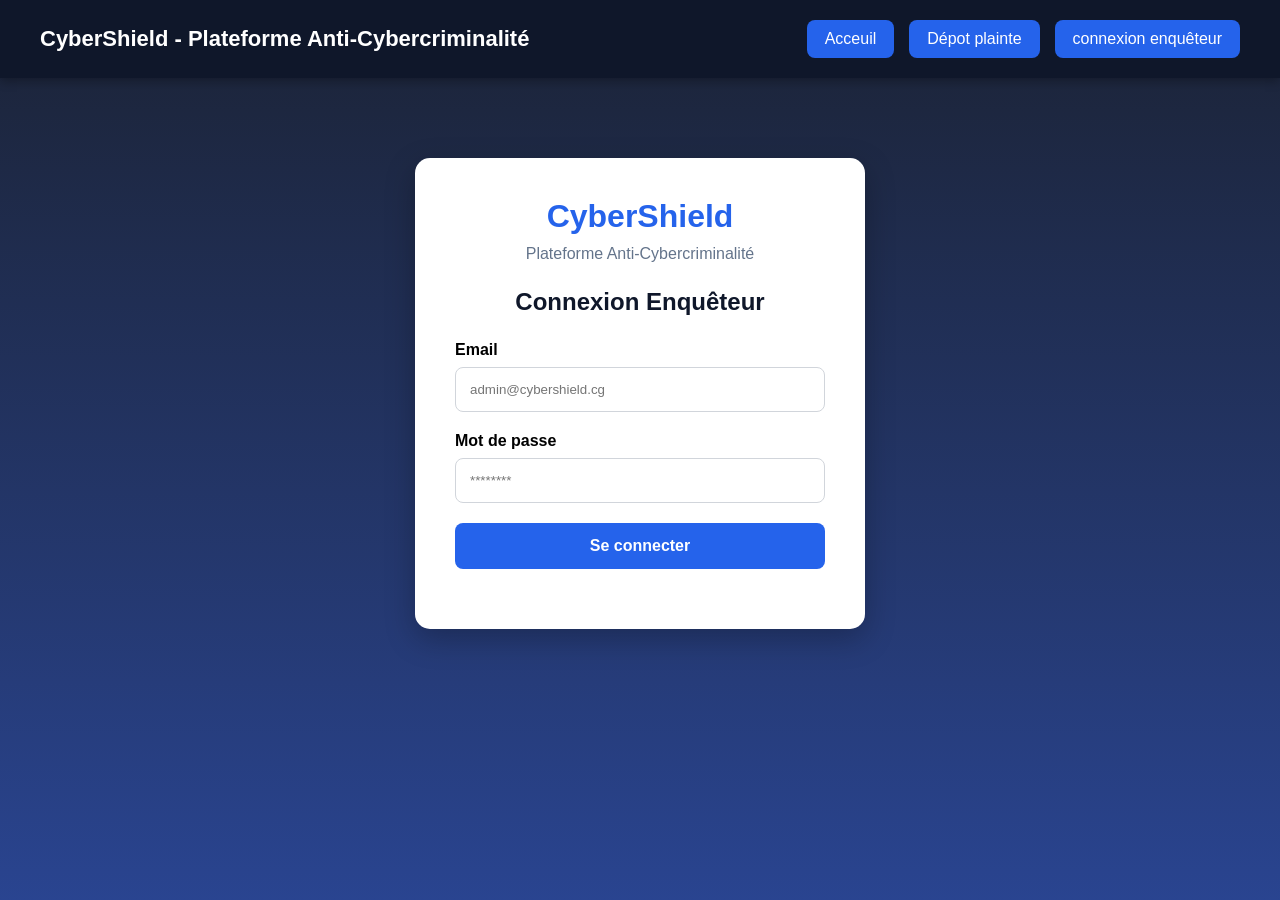
<file: authentigication.html>
<!DOCTYPE html>
<html lang="fr">

<head>

<meta charset="UTF-8">

<title>
Vérification
</title>

<link rel="stylesheet"
href="authentification.css">

</head>
<header>
    <div class="container-header">
        <h1>CyberShield - Plateforme Anti-Cybercriminalité </h1>
         <nav>
            <a href="Acceuil.html"><i class="fas fa-paint-brush"></i>Acceuil</a>
            <a href="dépot.html"><i class="fas fa-paint-brush"></i>Dépot plainte</a>
            <a href="login.html"><i class="fas fa-paint-brush"></i>connexion enquêteur</a>
         </nav>

    </div>
</header>

<body>

<div class="loader-container">

    <div class="loader"></div>

    <h2>
        Vérification...
    </h2>

</div>

<script src="authentification.js"></script>

</body>

</html>
</file>
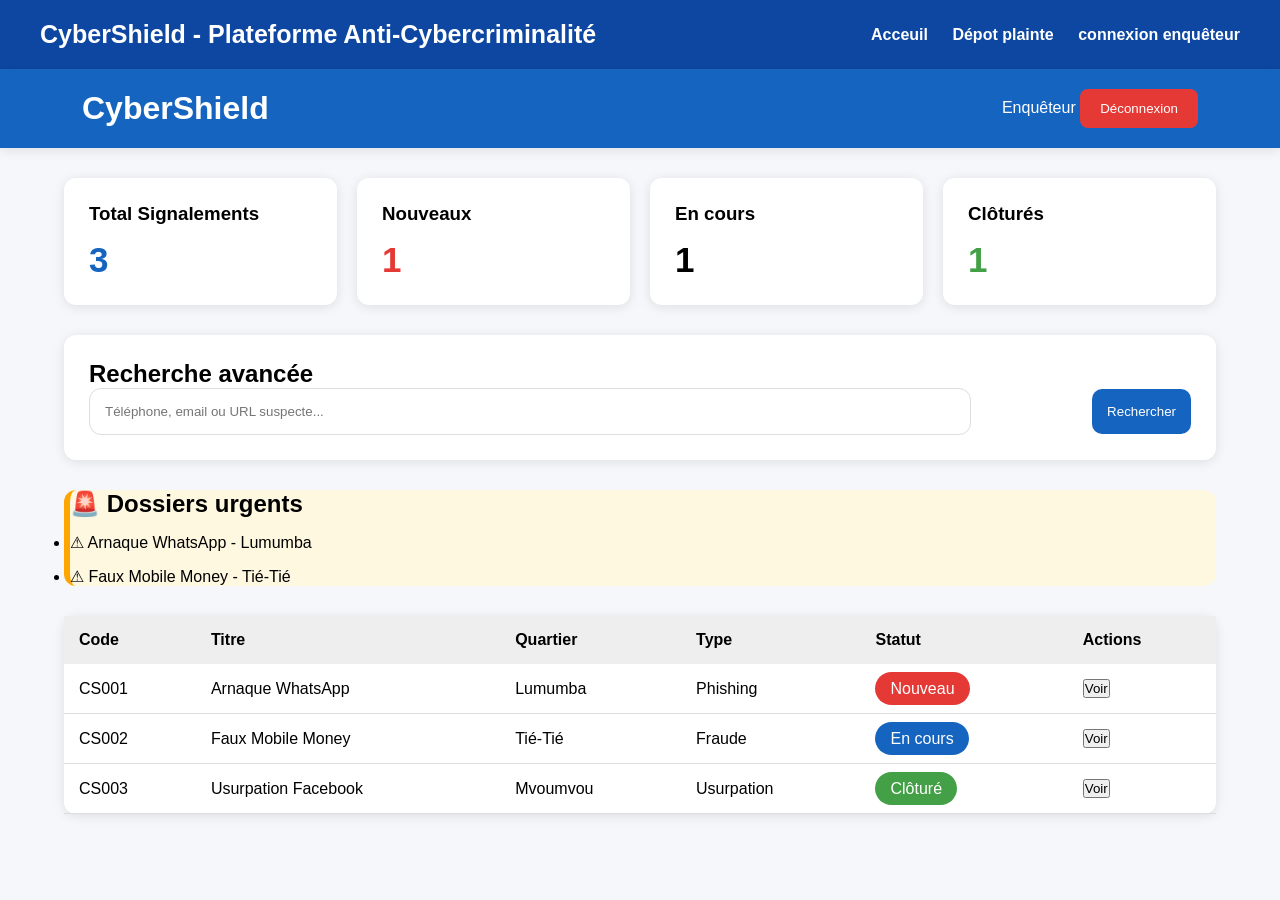
<file: dashbord.html>
<!DOCTYPE html>
<html lang="fr">

<head>
    <meta charset="UTF-8">
    <meta name="viewport" content="width=device-width, initial-scale=1.0">
    <title>CyberShield - Dashboard</title>
   
    <link rel="stylesheet" href="cyber.css">

</head>
<header>
    <div class="container-header">
        <h1>CyberShield - Plateforme Anti-Cybercriminalité </h1>
         <nav>
            <a href="Acceuil.html"><i class="fas fa-paint-brush"></i>Acceuil</a>
            <a href="dépot.html"><i class="fas fa-paint-brush"></i>Dépot plainte</a>
            <a href="login.html"><i class="fas fa-paint-brush"></i>connexion enquêteur</a>
         </nav>

    </div>
</header>

<body class="bg-gray-100">

    <!-- HEADER -->

    <header class="bg-blue-900 text-white p-4 shadow">

        <div class="container mx-auto flex justify-between items-center">

            <h1 class="text-2xl font-bold">
                CyberShield
            </h1>

            <div>
                <span class="mr-5">
                    Enquêteur
                </span>

                <button id="logoutBtn"
                    class="bg-red-500 hover:bg-red-600 px-4 py-2 rounded">
                    Déconnexion
                </button>
            </div>

        </div>

    </header>

    <!-- CONTENU -->

    <div class="container mx-auto mt-8 px-4">

        <!-- STATISTIQUES -->

        <div class="grid md:grid-cols-4 gap-4">

            <div class="bg-white p-6 rounded shadow">
                <h3 class="text-gray-500">
                    Total Signalements
                </h3>

                <p id="totalSignalements"
                    class="text-3xl font-bold text-blue-700">
                    0
                </p>
            </div>

            <div class="bg-white p-6 rounded shadow">
                <h3 class="text-gray-500">
                    Nouveaux
                </h3>

                <p id="nouveauxSignalements"
                    class="text-3xl font-bold text-red-600">
                    0
                </p>
            </div>

            <div class="bg-white p-6 rounded shadow">
                <h3 class="text-gray-500">
                    En cours
                </h3>

                <p id="encoursSignalements"
                    class="text-3xl font-bold text-blue-600">
                    0
                </p>
            </div>

            <div class="bg-white p-6 rounded shadow">
                <h3 class="text-gray-500">
                    Clôturés
                </h3>

                <p id="cloturesSignalements"
                    class="text-3xl font-bold text-green-600">
                    0
                </p>
            </div>

        </div>

        <!-- RECHERCHE -->

        <div class="bg-white rounded shadow p-6 mt-8">

            <h2 class="text-xl font-bold mb-4">
                Recherche avancée
            </h2>

            <div class="flex gap-3">

                <input
                    type="text"
                    id="searchInput"
                    placeholder="Téléphone, email ou URL suspecte..."
                    class="border p-3 rounded w-full">

                <button
                    id="searchBtn"
                    class="bg-blue-700 text-white px-6 rounded">

                    Rechercher

                </button>

            </div>

        </div>

        <!-- DOSSIERS URGENTS -->

        <div class="bg-yellow-100 border-l-4 border-yellow-500 p-5 mt-8 rounded">

            <h2 class="font-bold text-lg">
                🚨 Dossiers urgents
            </h2>

            <ul id="urgentList"
                class="mt-3">
            </ul>

        </div>

        <!-- TABLEAU DES SIGNALEMENTS -->

        <div class="bg-white mt-8 rounded shadow overflow-auto">

            <table class="w-full">

                <thead class="bg-gray-200">

                    <tr>

                        <th class="p-3 text-left">
                            Code
                        </th>

                        <th class="p-3 text-left">
                            Titre
                        </th>

                        <th class="p-3 text-left">
                            Quartier
                        </th>

                        <th class="p-3 text-left">
                            Type
                        </th>

                        <th class="p-3 text-left">
                            Statut
                        </th>

                        <th class="p-3 text-left">
                            Actions
                        </th>

                    </tr>

                </thead>

                <tbody id="signalementsTable">

                </tbody>

            </table>

        </div>

    </div>

    <script src="dashbord.js"></script>

</body>

</html>
</file>
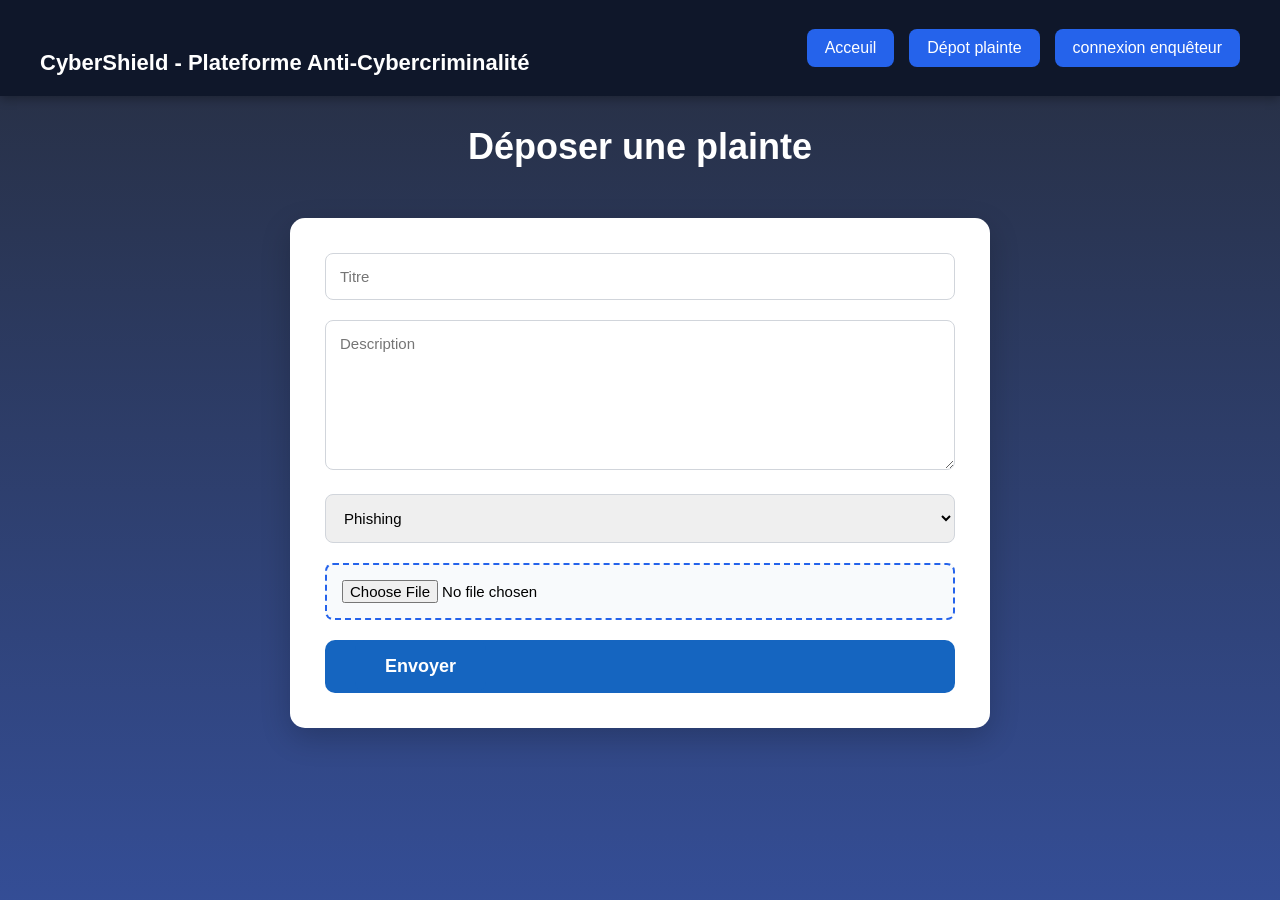
<file: dépot.html>
<!DOCTYPE html>
<html lang="fr">
<head>
<meta charset="UTF-8">
<title>Dépôt de plainte</title>
</head>
<link rel="stylesheet" href="dépot.css">
<header>
    <div class="container-header">
        <h1>CyberShield - Plateforme Anti-Cybercriminalité </h1>
         <nav>
           <a href="Acceuil.html"><i class="fas fa-paint-brush"></i>Acceuil</a>
            <a href="dépot.html"><i class="fas fa-paint-brush"></i>Dépot plainte</a>
            <a href="login.html"><i class="fas fa-paint-brush"></i>connexion enquêteur</a>
         </nav>

    </div>
</header>

<body>

<h1>Déposer une plainte</h1>

<form id="depotForm">

<input
type="text"
placeholder="Titre"
required
/>

<textarea
placeholder="Description"
required>
</textarea>

<select>

<option>Phishing</option>

<option>Fraude Financière</option>

<option>Usurpation d'identité</option>

</select>

<input
type="file"
accept="image/png,image/jpeg"
/>

  <div class="cta-button">
                <a href="suivi.html" class="cta-button">Envoyer </a>
            </div>

</form>

</body>
</html>
</file>
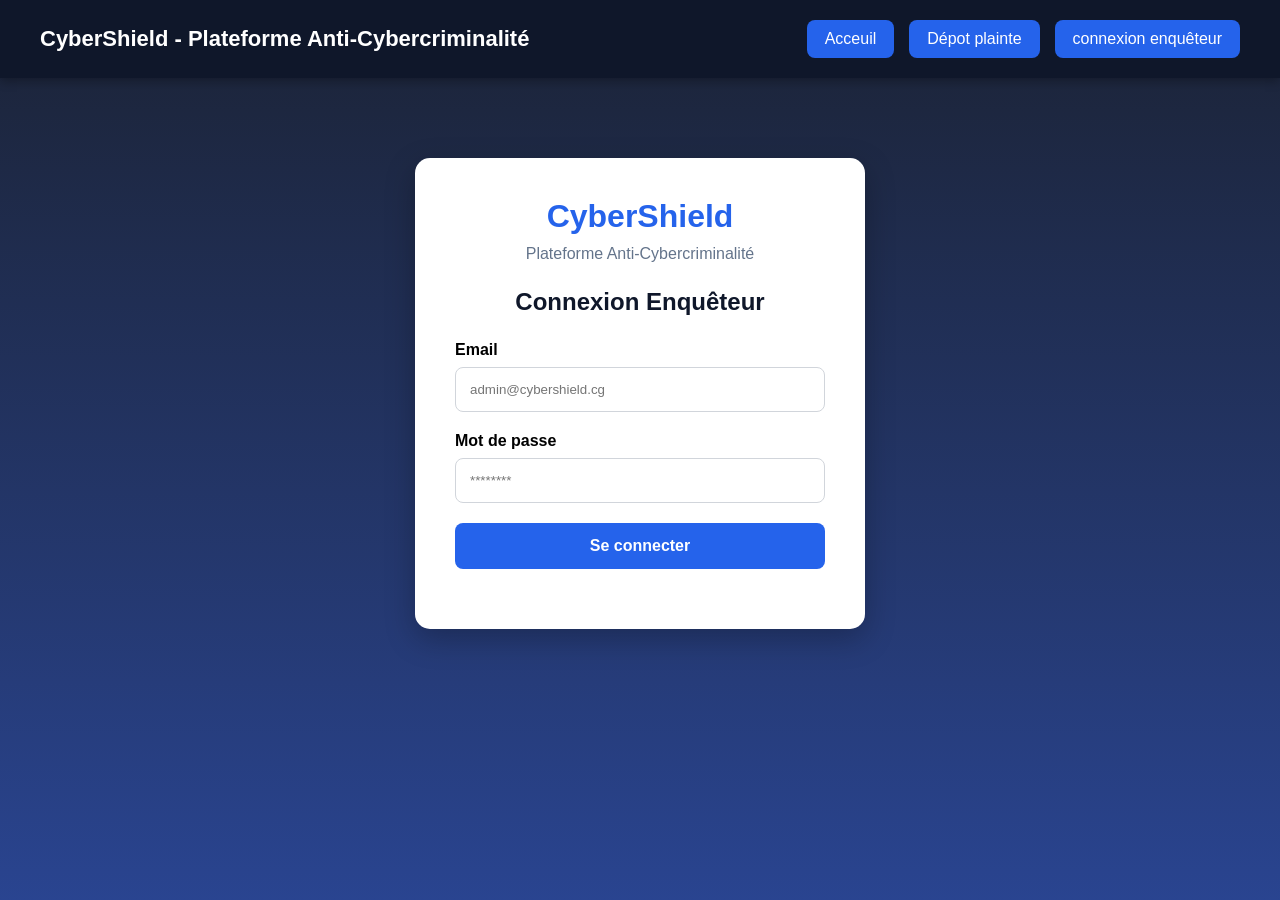
<file: login.html>
<!DOCTYPE html>
<html lang="fr">

<head>

    <meta charset="UTF-8">
    <meta name="viewport" content="width=device-width, initial-scale=1.0">

    <title>CyberShield - Connexion</title>

    <link rel="stylesheet" href="login.css">

</head>
<header>
    <div class="container-header">
        <h1>CyberShield - Plateforme Anti-Cybercriminalité </h1>
         <nav>
            <a href="Acceuil.html"><i class="fas fa-paint-brush"></i>Acceuil</a>
            <a href="dépot.html"><i class="fas fa-paint-brush"></i>Dépot plainte</a>
            <a href="login.html"><i class="fas fa-paint-brush"></i>connexion enquêteur</a>
         </nav>

    </div>
</header>

<body>

    <div class="login-container">

        <div class="logo">

            <h1>CyberShield</h1>

            <p>
                Plateforme Anti-Cybercriminalité
            </p>

        </div>

        <form id="loginForm">

            <h2>
                Connexion Enquêteur
            </h2>

            <div class="input-group">

                <label>Email</label>

                <input
                    type="email"
                    id="email"
                    placeholder="admin@cybershield.cg"
                    required>

            </div>

            <div class="input-group">

                <label>Mot de passe</label>

                <input
                    type="password"
                    id="password"
                    placeholder="********"
                    required>

            </div>
            <div class="cta-button">
                <a href="dashbord.html" class="cta-button">Se connecter </a>
            </div>
            <div id="message"></div>

        </form>

    </div>

    <script src="login.js"></script>

</body>

</html>
</file>
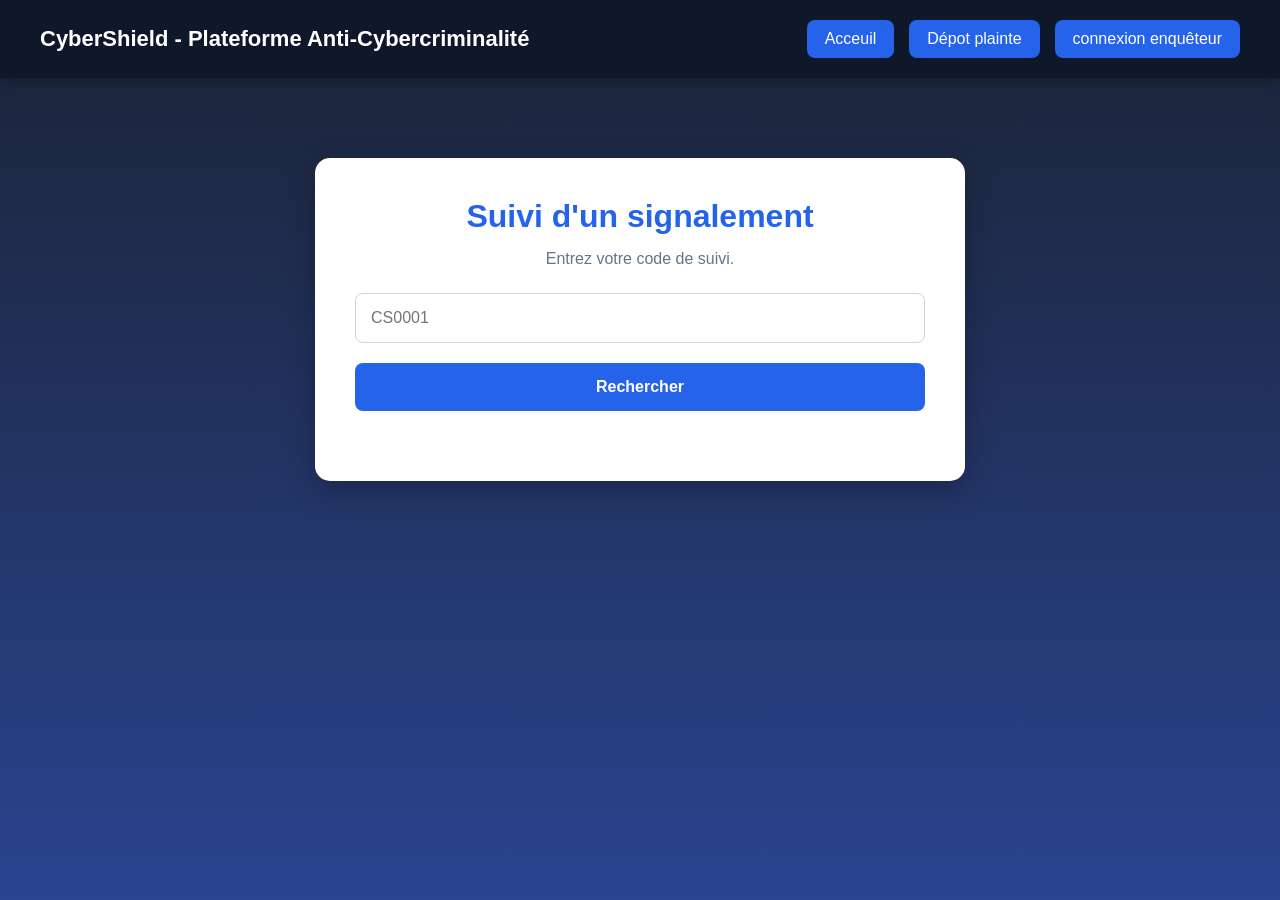
<file: suivi.html>
<!DOCTYPE html>
<html lang="fr">

<head>
    <header>
    <div class="container-header">
        <h1>CyberShield - Plateforme Anti-Cybercriminalité </h1>
         <nav>
            <a href="Acceuil.html"><i class="fas fa-paint-brush"></i>Acceuil</a>
            <a href="dépot.html"><i class="fas fa-paint-brush"></i>Dépot plainte</a>
            <a href="login.html"><i class="fas fa-paint-brush"></i>connexion enquêteur</a>
         </nav>

    </div>
</header>

<meta charset="UTF-8">

<meta name="viewport"
content="width=device-width, initial-scale=1.0">

<title>
Suivi de plainte
</title>

<link rel="stylesheet"
href="suivi.css">

</head>

<body>

<div class="container">

    <h1>
        Suivi d'un signalement
    </h1>

    <p>

        Entrez votre code de suivi.

    </p>

    <input
        type="text"
        id="codeSuivi"
        placeholder="CS0001">

    <button
        id="btnRecherche">

        Rechercher

    </button>

    <div id="resultat">

    </div>

</div>

<script src="suivi.js"></script>

</body>

</html>
</file>
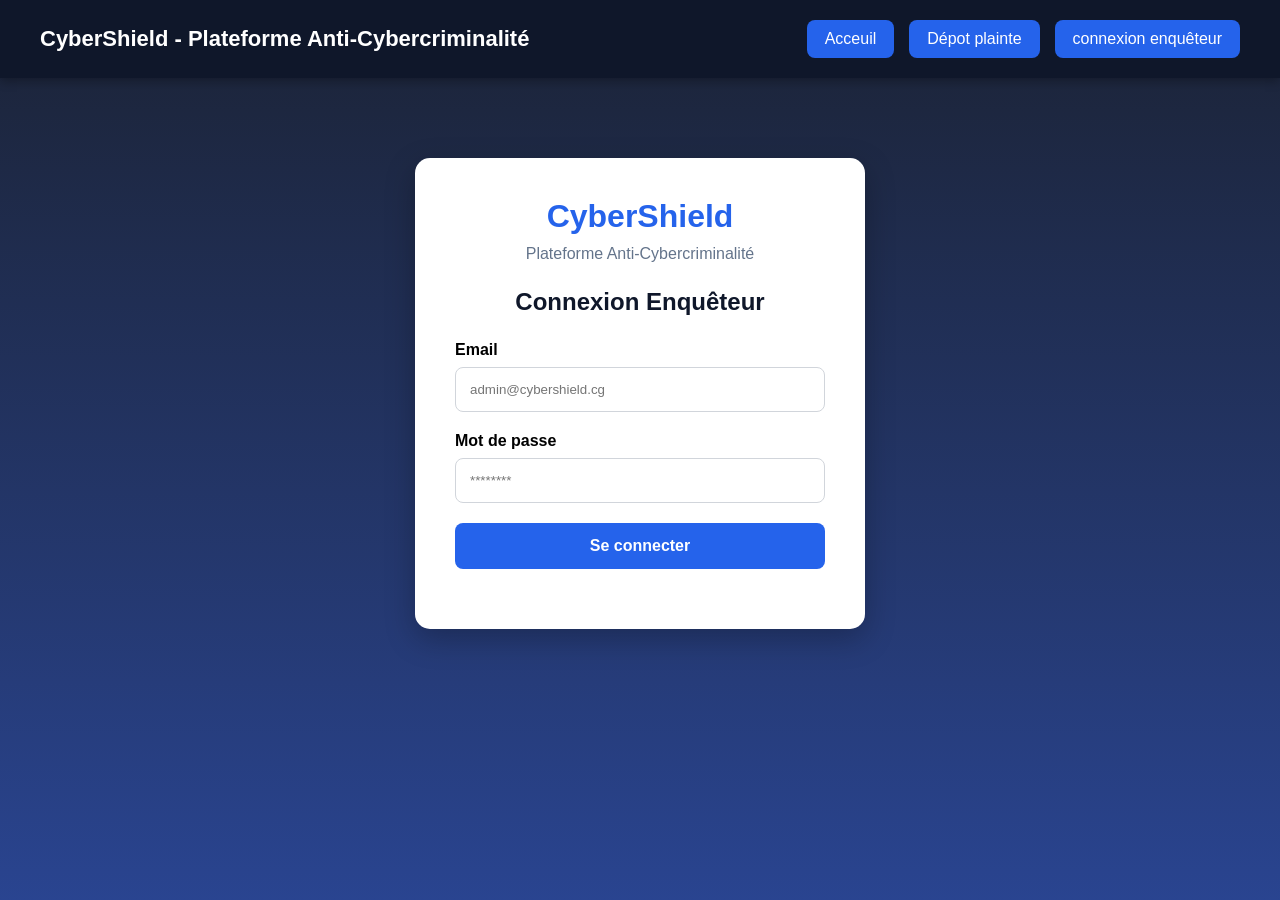
<file: Frontend/authentigication.html>
<!DOCTYPE html>
<html lang="fr">

<head>

<meta charset="UTF-8">

<title>
Vérification
</title>

<link rel="stylesheet"
href="authentification.css">

</head>
<header>
    <div class="container-header">
        <h1>CyberShield - Plateforme Anti-Cybercriminalité </h1>
         <nav>
            <a href="Acceuil.html"><i class="fas fa-paint-brush"></i>Acceuil</a>
            <a href="dépot.html"><i class="fas fa-paint-brush"></i>Dépot plainte</a>
            <a href="login.html"><i class="fas fa-paint-brush"></i>connexion enquêteur</a>
         </nav>

    </div>
</header>

<body>

<div class="loader-container">

    <div class="loader"></div>

    <h2>
        Vérification...
    </h2>

</div>

<script src="authentification.js"></script>

</body>

</html>
</file>
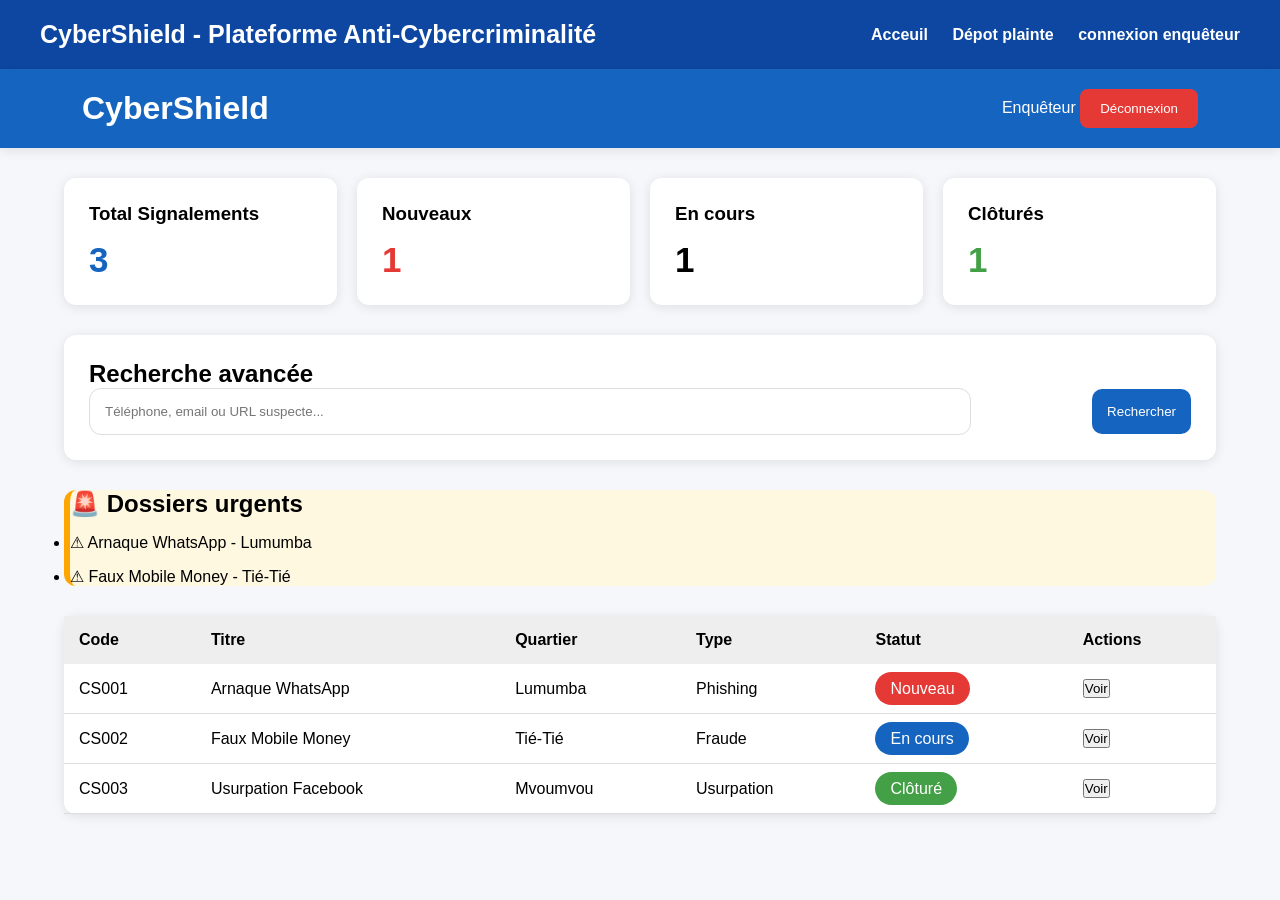
<file: Frontend/dashbord.html>
<!DOCTYPE html>
<html lang="fr">

<head>
    <meta charset="UTF-8">
    <meta name="viewport" content="width=device-width, initial-scale=1.0">
    <title>CyberShield - Dashboard</title>
   
    <link rel="stylesheet" href="cyber.css">

</head>
<header>
    <div class="container-header">
        <h1>CyberShield - Plateforme Anti-Cybercriminalité </h1>
         <nav>
            <a href="Acceuil.html"><i class="fas fa-paint-brush"></i>Acceuil</a>
            <a href="dépot.html"><i class="fas fa-paint-brush"></i>Dépot plainte</a>
            <a href="login.html"><i class="fas fa-paint-brush"></i>connexion enquêteur</a>
         </nav>

    </div>
</header>

<body class="bg-gray-100">

    <!-- HEADER -->

    <header class="bg-blue-900 text-white p-4 shadow">

        <div class="container mx-auto flex justify-between items-center">

            <h1 class="text-2xl font-bold">
                CyberShield
            </h1>

            <div>
                <span class="mr-5">
                    Enquêteur
                </span>

                <button id="logoutBtn"
                    class="bg-red-500 hover:bg-red-600 px-4 py-2 rounded">
                    Déconnexion
                </button>
            </div>

        </div>

    </header>

    <!-- CONTENU -->

    <div class="container mx-auto mt-8 px-4">

        <!-- STATISTIQUES -->

        <div class="grid md:grid-cols-4 gap-4">

            <div class="bg-white p-6 rounded shadow">
                <h3 class="text-gray-500">
                    Total Signalements
                </h3>

                <p id="totalSignalements"
                    class="text-3xl font-bold text-blue-700">
                    0
                </p>
            </div>

            <div class="bg-white p-6 rounded shadow">
                <h3 class="text-gray-500">
                    Nouveaux
                </h3>

                <p id="nouveauxSignalements"
                    class="text-3xl font-bold text-red-600">
                    0
                </p>
            </div>

            <div class="bg-white p-6 rounded shadow">
                <h3 class="text-gray-500">
                    En cours
                </h3>

                <p id="encoursSignalements"
                    class="text-3xl font-bold text-blue-600">
                    0
                </p>
            </div>

            <div class="bg-white p-6 rounded shadow">
                <h3 class="text-gray-500">
                    Clôturés
                </h3>

                <p id="cloturesSignalements"
                    class="text-3xl font-bold text-green-600">
                    0
                </p>
            </div>

        </div>

        <!-- RECHERCHE -->

        <div class="bg-white rounded shadow p-6 mt-8">

            <h2 class="text-xl font-bold mb-4">
                Recherche avancée
            </h2>

            <div class="flex gap-3">

                <input
                    type="text"
                    id="searchInput"
                    placeholder="Téléphone, email ou URL suspecte..."
                    class="border p-3 rounded w-full">

                <button
                    id="searchBtn"
                    class="bg-blue-700 text-white px-6 rounded">

                    Rechercher

                </button>

            </div>

        </div>

        <!-- DOSSIERS URGENTS -->

        <div class="bg-yellow-100 border-l-4 border-yellow-500 p-5 mt-8 rounded">

            <h2 class="font-bold text-lg">
                🚨 Dossiers urgents
            </h2>

            <ul id="urgentList"
                class="mt-3">
            </ul>

        </div>

        <!-- TABLEAU DES SIGNALEMENTS -->

        <div class="bg-white mt-8 rounded shadow overflow-auto">

            <table class="w-full">

                <thead class="bg-gray-200">

                    <tr>

                        <th class="p-3 text-left">
                            Code
                        </th>

                        <th class="p-3 text-left">
                            Titre
                        </th>

                        <th class="p-3 text-left">
                            Quartier
                        </th>

                        <th class="p-3 text-left">
                            Type
                        </th>

                        <th class="p-3 text-left">
                            Statut
                        </th>

                        <th class="p-3 text-left">
                            Actions
                        </th>

                    </tr>

                </thead>

                <tbody id="signalementsTable">

                </tbody>

            </table>

        </div>

    </div>

    <script src="dashbord.js"></script>

</body>

</html>
</file>
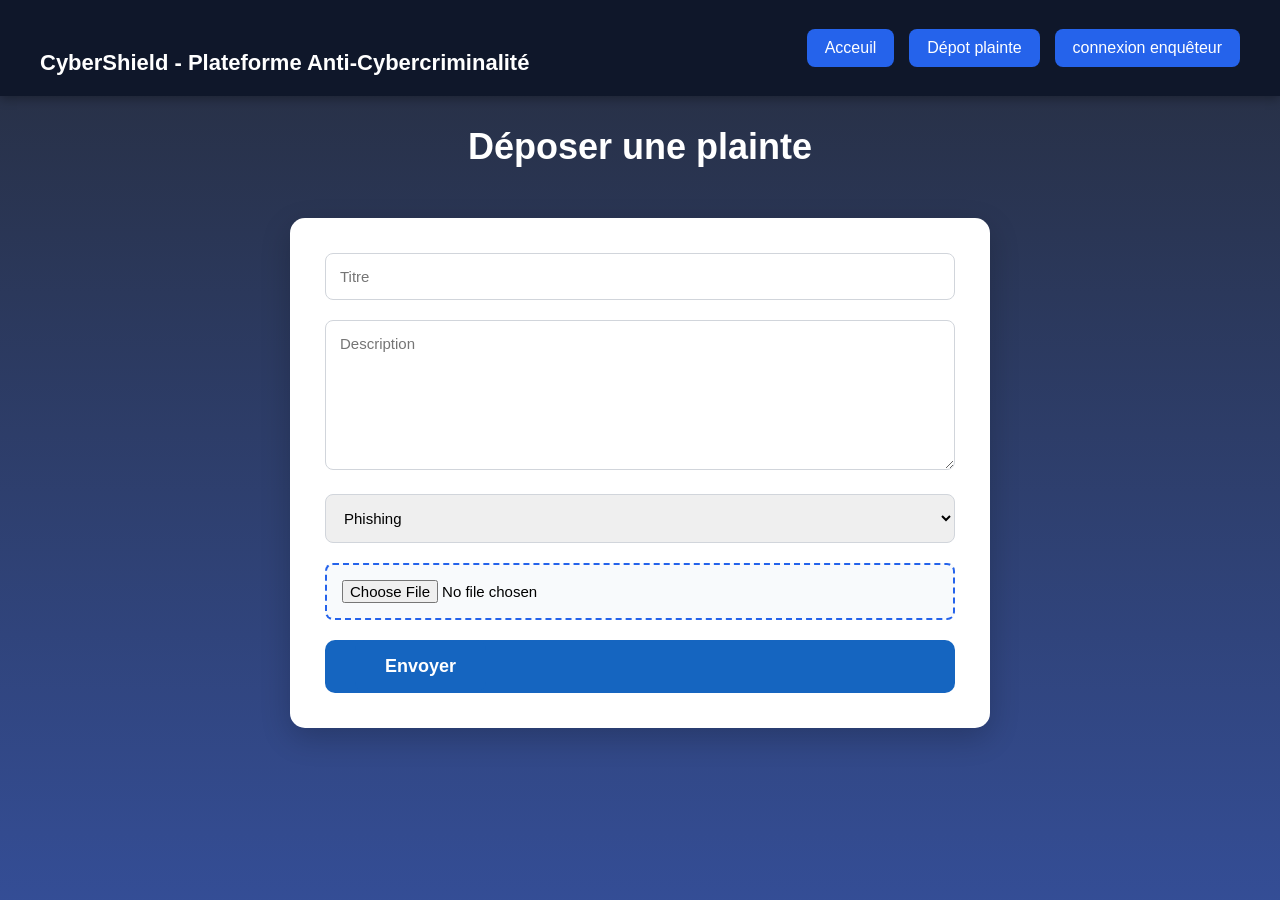
<file: Frontend/dépot.html>
<!DOCTYPE html>
<html lang="fr">
<head>
<meta charset="UTF-8">
<title>Dépôt de plainte</title>
</head>
<link rel="stylesheet" href="dépot.css">
<header>
    <div class="container-header">
        <h1>CyberShield - Plateforme Anti-Cybercriminalité </h1>
         <nav>
           <a href="Acceuil.html"><i class="fas fa-paint-brush"></i>Acceuil</a>
            <a href="dépot.html"><i class="fas fa-paint-brush"></i>Dépot plainte</a>
            <a href="login.html"><i class="fas fa-paint-brush"></i>connexion enquêteur</a>
         </nav>

    </div>
</header>

<body>

<h1>Déposer une plainte</h1>

<form id="depotForm">

<input
type="text"
placeholder="Titre"
required
/>

<textarea
placeholder="Description"
required>
</textarea>

<select>

<option>Phishing</option>

<option>Fraude Financière</option>

<option>Usurpation d'identité</option>

</select>

<input
type="file"
accept="image/png,image/jpeg"
/>

  <div class="cta-button">
                <a href="suivi.html" class="cta-button">Envoyer </a>
            </div>

</form>

</body>
</html>
</file>
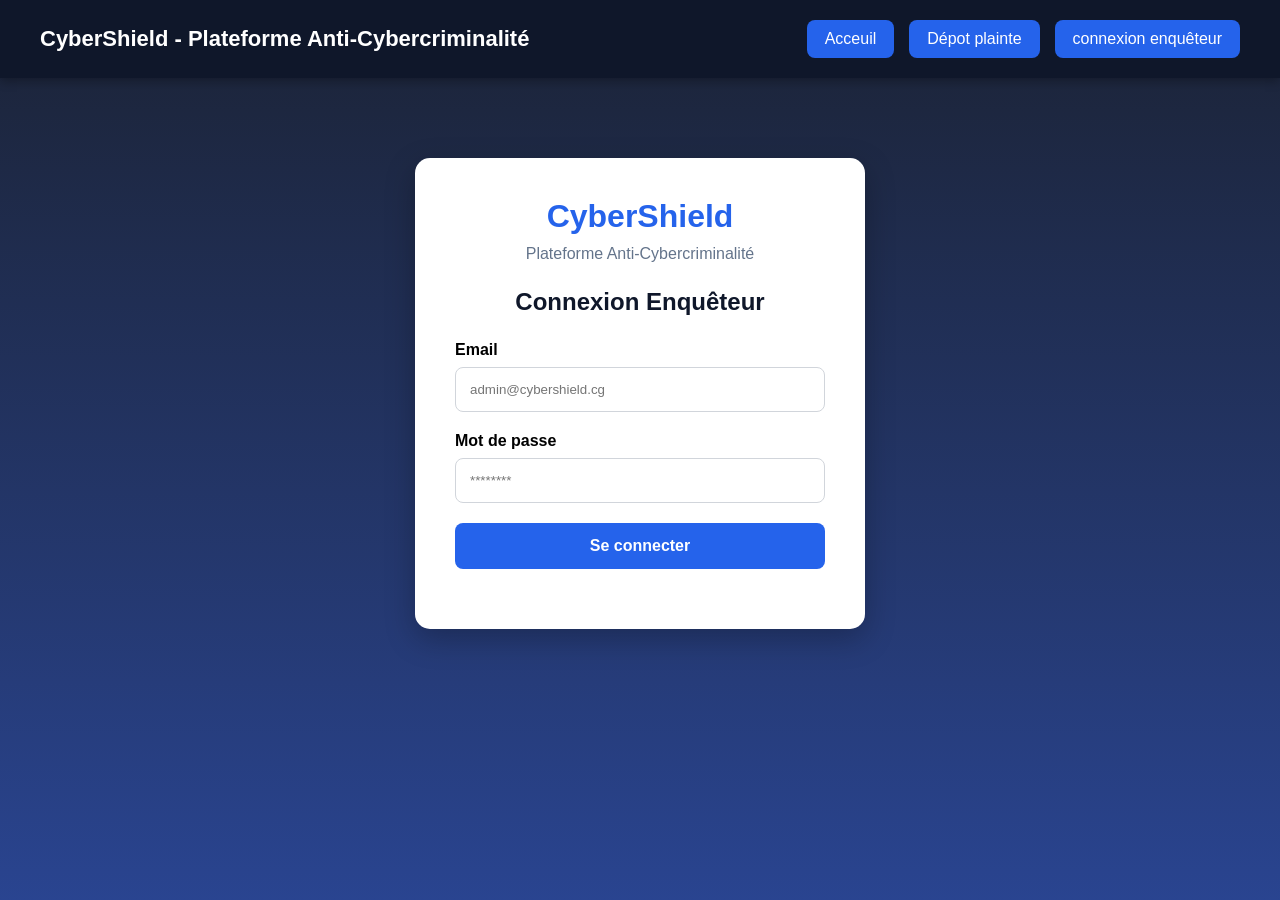
<file: Frontend/login.html>
<!DOCTYPE html>
<html lang="fr">

<head>

    <meta charset="UTF-8">
    <meta name="viewport" content="width=device-width, initial-scale=1.0">

    <title>CyberShield - Connexion</title>

    <link rel="stylesheet" href="login.css">

</head>
<header>
    <div class="container-header">
        <h1>CyberShield - Plateforme Anti-Cybercriminalité </h1>
         <nav>
            <a href="Acceuil.html"><i class="fas fa-paint-brush"></i>Acceuil</a>
            <a href="dépot.html"><i class="fas fa-paint-brush"></i>Dépot plainte</a>
            <a href="login.html"><i class="fas fa-paint-brush"></i>connexion enquêteur</a>
         </nav>

    </div>
</header>

<body>

    <div class="login-container">

        <div class="logo">

            <h1>CyberShield</h1>

            <p>
                Plateforme Anti-Cybercriminalité
            </p>

        </div>

        <form id="loginForm">

            <h2>
                Connexion Enquêteur
            </h2>

            <div class="input-group">

                <label>Email</label>

                <input
                    type="email"
                    id="email"
                    placeholder="admin@cybershield.cg"
                    required>

            </div>

            <div class="input-group">

                <label>Mot de passe</label>

                <input
                    type="password"
                    id="password"
                    placeholder="********"
                    required>

            </div>
            <div class="cta-button">
                <a href="dashbord.html" class="cta-button">Se connecter </a>
            </div>
            <div id="message"></div>

        </form>

    </div>

    <script src="login.js"></script>

</body>

</html>
</file>
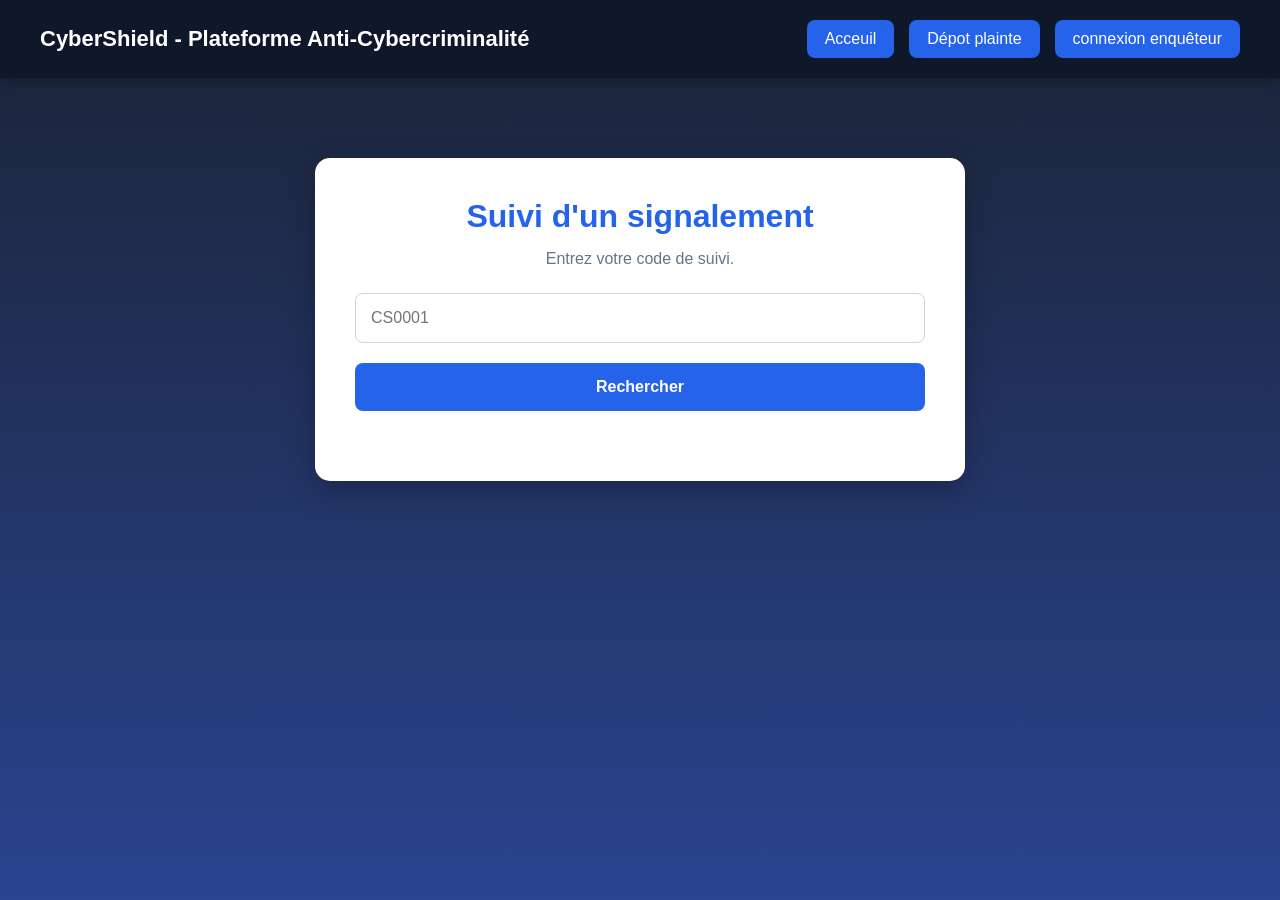
<file: Frontend/suivi.html>
<!DOCTYPE html>
<html lang="fr">

<head>
    <header>
    <div class="container-header">
        <h1>CyberShield - Plateforme Anti-Cybercriminalité </h1>
         <nav>
            <a href="Acceuil.html"><i class="fas fa-paint-brush"></i>Acceuil</a>
            <a href="dépot.html"><i class="fas fa-paint-brush"></i>Dépot plainte</a>
            <a href="login.html"><i class="fas fa-paint-brush"></i>connexion enquêteur</a>
         </nav>

    </div>
</header>

<meta charset="UTF-8">

<meta name="viewport"
content="width=device-width, initial-scale=1.0">

<title>
Suivi de plainte
</title>

<link rel="stylesheet"
href="suivi.css">

</head>

<body>

<div class="container">

    <h1>
        Suivi d'un signalement
    </h1>

    <p>

        Entrez votre code de suivi.

    </p>

    <input
        type="text"
        id="codeSuivi"
        placeholder="CS0001">

    <button
        id="btnRecherche">

        Rechercher

    </button>

    <div id="resultat">

    </div>

</div>

<script src="suivi.js"></script>

</body>

</html>
</file>
<file: authentification.css>
body{

    margin:0;

    display:flex;

    justify-content:center;

    align-items:center;

    height:100vh;

    background:#0f172a;

    color:white;

    font-family:sans-serif;

}

.loader-container{

    text-align:center;

}

.loader{

    width:70px;

    height:70px;

    border:8px solid #ddd;

    border-top:8px solid #2563eb;

    border-radius:50%;

    animation:spin 1s linear infinite;

    margin:auto;

    margin-bottom:20px;

}

@keyframes spin{

    from{
        transform:rotate(0deg);
    }

    to{
        transform:rotate(360deg);
    }

}
</file>
<file: cyber.css>
*{
    margin:0;
    padding:0;
    box-sizing:border-box;
    font-family:'Segoe UI',sans-serif;
}

body{
    background:#f5f7fb;
}

/************ HEADER ************/

header{
    background:#0d47a1;
    color:white;
}

.container-header{
    display:flex;
    justify-content:space-between;
    align-items:center;
    padding:20px 40px;
}

.container-header h1{
    font-size:25px;
}

nav a{
    color:white;
    text-decoration:none;
    margin-left:20px;
    font-weight:bold;
}

nav a:hover{
    color:#90caf9;
}

/************ TOP BAR ************/

.bg-blue-900{

    background:#1565c0;

    color:white;

    padding:20px;

}

.flex{

    display:flex;

    justify-content:space-between;

    align-items:center;

}

#logoutBtn{

    background:#e53935;

    border:none;

    color:white;

    padding:12px 20px;

    border-radius:8px;

    cursor:pointer;

}

#logoutBtn:hover{

    background:#c62828;

}

/************ CONTENEUR ************/

.container{

    width:90%;

    margin:auto;

}

/************ STATISTIQUES ************/

.grid{

    display:grid;

    grid-template-columns:repeat(4,1fr);

    gap:20px;

    margin-top:30px;

}

.bg-white{

    background:white;

}

.p-6{

    padding:25px;

}

.rounded{

    border-radius:12px;

}

.shadow{

    box-shadow:0px 2px 12px rgba(0,0,0,0.1);

}

.text-3xl{

    font-size:35px;

    margin-top:15px;

    font-weight:bold;

}

.text-blue-700{

    color:#1565c0;

}

.text-red-600{

    color:#e53935;

}

.text-green-600{

    color:#43a047;

}

/************ RECHERCHE ************/

.mt-8{

    margin-top:30px;

}

input{

    width:80%;

    padding:15px;

    border:1px solid #ddd;

    border-radius:10px;

}

#searchBtn{

    padding:15px;

    background:#1565c0;

    color:white;

    border:none;

    border-radius:10px;

    cursor:pointer;

}

/************ DOSSIERS URGENTS ************/

.bg-yellow-100{

    background:#fff8e1;

}

.border-l-4{

    border-left:6px solid orange;

}

#urgentList li{

    margin-top:15px;

}

/************ TABLEAU ************/

table{

    width:100%;

    border-collapse:collapse;

}

thead{

    background:#eeeeee;

}

th,td{

    padding:15px;

    text-align:left;

}

tbody tr{

    border-bottom:1px solid #ddd;

}

tbody tr:hover{

    background:#f8f8f8;

}

.statut{

    padding:8px 15px;

    border-radius:20px;

    color:white;

}

.nouveau{

    background:#e53935;

}

.encours{

    background:#1565c0;

}

.cloture{

    background:#43a047;

}

/************ RESPONSIVE ************/

@media(max-width:900px){

.grid{

grid-template-columns:1fr;

}

.container-header{

flex-direction:column;

}

nav{

margin-top:20px;

}

}
</file>
<file: dépot.css>
/* ==========================
   CYBERSHIELD - DEPOT.CSS
========================== */

*{
    margin:0;
    padding:0;
    box-sizing:border-box;
    font-family:'Segoe UI', Tahoma, Geneva, Verdana, sans-serif;
}

body{
    background:linear-gradient(
        rgba(15,23,42,0.9),
        rgba(30,58,138,0.9)
    );
    min-height:100vh;
}

/* ==========================
   HEADER
========================== */

header{
    background:#0f172a;
    padding:20px 40px;
    box-shadow:0 3px 10px rgba(0,0,0,0.3);
}

.container-header{
    display:flex;
    justify-content:space-between;
    align-items:center;
    flex-wrap:wrap;
}

.container-header h1{
    color:white;
    font-size:22px;
    max-width:700px;
}

nav{
    display:flex;
    gap:15px;
}

nav a{
    text-decoration:none;
    color:white;
    background:#2563eb;
    padding:10px 18px;
    border-radius:8px;
    transition:.3s;
}

nav a:hover{
    background:#1d4ed8;
    transform:translateY(-2px);
}

/* ==========================
   FORMULAIRE
========================== */

form{

    max-width:700px;

    margin:50px auto;

    background:white;

    padding:35px;

    border-radius:15px;

    box-shadow:
    0 10px 30px rgba(0,0,0,0.2);

}

h1{

    text-align:center;

    color:white;

    margin-top:30px;

    font-size:36px;

}

form input,
form textarea,
form select{

    width:100%;

    padding:14px;

    margin-bottom:20px;

    border:1px solid #d1d5db;

    border-radius:8px;

    font-size:15px;

    transition:.3s;

}

form textarea{

    min-height:150px;

    resize:vertical;

}

form input:focus,
form textarea:focus,
form select:focus{

    outline:none;

    border-color:#2563eb;

    box-shadow:
    0 0 8px rgba(37,99,235,0.3);

}

/* ==========================
   UPLOAD
========================== */

input[type="file"]{

    background:#f8fafc;

    padding:15px;

    border:2px dashed #2563eb;

    cursor:pointer;

}

/* ==========================
   BOUTON
========================== */
.cta-buttons{

    display:flex;

    justify-content:center;

    gap:20px;

}
.cta-buttons{

    display:flex;

    justify-content:center;

    gap:20px;

}

.cta-button{

    background:#1565c0;

    color:white;

    text-decoration:none;

    padding:16px 30px;

    border-radius:10px;

    font-size:18px;

    font-weight:bold;

    transition:0.3s;

}


button:hover{

    background:#b91c1c;

    transform:translateY(-2px);

}

/* ==========================
   MESSAGE DE SUCCES
========================== */

#resultat{

    margin-top:20px;

    padding:15px;

    border-radius:8px;

    text-align:center;

    font-weight:bold;

}

/* ==========================
   RESPONSIVE
========================== */

@media(max-width:768px){

    header{
        padding:20px;
    }

    .container-header{
        flex-direction:column;
        gap:20px;
        text-align:center;
    }

    nav{
        flex-direction:column;
        width:100%;
    }

    nav a{
        text-align:center;
    }

    form{
        margin:30px 15px;
        padding:25px;
    }

    h1{
        font-size:28px;
    }

}
</file>
<file: login.css>
/* ==========================
   CYBERSHIELD LOGIN.CSS
========================== */

*{
    margin:0;
    padding:0;
    box-sizing:border-box;
    font-family:'Segoe UI',sans-serif;
}

body{
    background:linear-gradient(
        rgba(15,23,42,0.95),
        rgba(30,58,138,0.95)
    );
    min-height:100vh;
}

/* ==========================
   HEADER
========================== */

header{
    background:#0f172a;
    padding:20px 40px;
    box-shadow:0 3px 10px rgba(0,0,0,0.3);
}

.container-header{
    display:flex;
    justify-content:space-between;
    align-items:center;
    flex-wrap:wrap;
}

.container-header h1{
    color:white;
    font-size:22px;
    max-width:700px;
}

nav{
    display:flex;
    gap:15px;
}

nav a{
    text-decoration:none;
    color:white;
    background:#2563eb;
    padding:10px 18px;
    border-radius:8px;
    transition:0.3s;
}

nav a:hover{
    background:#1d4ed8;
    transform:translateY(-2px);
}

/* ==========================
   FORMULAIRE LOGIN
========================== */

.login-container{

    width:450px;

    margin:80px auto;

    background:white;

    padding:40px;

    border-radius:15px;

    box-shadow:
    0 10px 30px rgba(0,0,0,0.25);

}

.logo{

    text-align:center;

    margin-bottom:25px;

}

.logo h1{

    color:#2563eb;

    margin-bottom:10px;

}

.logo p{

    color:#64748b;

}

form h2{

    text-align:center;

    margin-bottom:25px;

    color:#0f172a;

}

.input-group{

    margin-bottom:20px;

}

.input-group label{

    display:block;

    margin-bottom:8px;

    font-weight:bold;

}

.input-group input{

    width:100%;

    padding:14px;

    border:1px solid #d1d5db;

    border-radius:8px;

    transition:0.3s;

}

.input-group input:focus{

    outline:none;

    border-color:#2563eb;

    box-shadow:
    0 0 8px rgba(37,99,235,0.3);

}

/* ==========================
   BOUTON
========================== */

.cta-button{

    margin-top:15px;

    text-align:center;

}

.cta-button a{

    display:block;

    text-decoration:none;

    background:#2563eb;

    color:white;

    padding:14px;

    border-radius:8px;

    font-weight:bold;

    transition:0.3s;

}

.cta-button a:hover{

    background:#1d4ed8;

    transform:translateY(-2px);

}

/* ==========================
   MESSAGE
========================== */

#message{

    margin-top:20px;

    text-align:center;

    font-weight:bold;

}

/* ==========================
   RESPONSIVE
========================== */

@media(max-width:768px){

    .container-header{
        flex-direction:column;
        gap:20px;
        text-align:center;
    }

    nav{
        flex-direction:column;
        width:100%;
    }

    nav a{
        text-align:center;
    }

    .login-container{
        width:90%;
        margin:40px auto;
    }

}
</file>
<file: suivi.css>
/* ==========================
   CYBERSHIELD - SUIVI.CSS
========================== */

*{
    margin:0;
    padding:0;
    box-sizing:border-box;
    font-family:'Segoe UI',sans-serif;
}

body{
    background:linear-gradient(
        rgba(15,23,42,0.95),
        rgba(30,58,138,0.95)
    );
    min-height:100vh;
}

/* ==========================
   HEADER
========================== */

header{
    background:#0f172a;
    padding:20px 40px;
    box-shadow:0 3px 10px rgba(0,0,0,0.3);
}

.container-header{
    display:flex;
    justify-content:space-between;
    align-items:center;
    flex-wrap:wrap;
}

.container-header h1{
    color:white;
    font-size:22px;
    max-width:700px;
}

nav{
    display:flex;
    gap:15px;
}

nav a{
    text-decoration:none;
    color:white;
    background:#2563eb;
    padding:10px 18px;
    border-radius:8px;
    transition:0.3s;
}

nav a:hover{
    background:#1d4ed8;
    transform:translateY(-2px);
}

/* ==========================
   CONTENEUR PRINCIPAL
========================== */

.container{

    max-width:650px;

    margin:80px auto;

    background:white;

    padding:40px;

    border-radius:15px;

    box-shadow:
    0 10px 30px rgba(0,0,0,0.25);

    text-align:center;

}

.container h1{

    color:#2563eb;

    margin-bottom:15px;

}

.container p{

    color:#64748b;

    margin-bottom:25px;

}

/* ==========================
   CHAMP DE RECHERCHE
========================== */

input{

    width:100%;

    padding:15px;

    border:1px solid #d1d5db;

    border-radius:8px;

    margin-bottom:20px;

    font-size:16px;

}

input:focus{

    outline:none;

    border-color:#2563eb;

    box-shadow:
    0 0 8px rgba(37,99,235,0.3);

}

/* ==========================
   BOUTON
========================== */

button{

    width:100%;

    padding:15px;

    border:none;

    border-radius:8px;

    background:#2563eb;

    color:white;

    font-size:16px;

    font-weight:bold;

    cursor:pointer;

    transition:0.3s;

}

button:hover{

    background:#1d4ed8;

    transform:translateY(-2px);

}

/* ==========================
   RESULTAT
========================== */

#resultat{

    margin-top:30px;

    text-align:left;

}

.result-card{

    background:#f8fafc;

    padding:20px;

    border-radius:10px;

    border-left:5px solid #2563eb;

    box-shadow:
    0 3px 10px rgba(0,0,0,0.08);

}

.result-card h3{

    color:#0f172a;

    margin-bottom:10px;

}

.result-card p{

    margin-bottom:10px;

    color:#334155;

}

/* ==========================
   STATUTS
========================== */

.statut-nouveau{

    background:#dc2626;

    color:white;

    padding:5px 12px;

    border-radius:20px;

    font-size:14px;

}

.statut-encours{

    background:#2563eb;

    color:white;

    padding:5px 12px;

    border-radius:20px;

    font-size:14px;

}

.statut-cloture{

    background:#16a34a;

    color:white;

    padding:5px 12px;

    border-radius:20px;

    font-size:14px;

}

/* ==========================
   RESPONSIVE
========================== */

@media(max-width:768px){

    .container-header{
        flex-direction:column;
        text-align:center;
        gap:20px;
    }

    nav{
        flex-direction:column;
        width:100%;
    }

    nav a{
        text-align:center;
    }

    .container{
        margin:30px 15px;
        padding:25px;
    }

    .container h1{
        font-size:28px;
    }

}
</file>
<file: Frontend/authentification.css>
body{

    margin:0;

    display:flex;

    justify-content:center;

    align-items:center;

    height:100vh;

    background:#0f172a;

    color:white;

    font-family:sans-serif;

}

.loader-container{

    text-align:center;

}

.loader{

    width:70px;

    height:70px;

    border:8px solid #ddd;

    border-top:8px solid #2563eb;

    border-radius:50%;

    animation:spin 1s linear infinite;

    margin:auto;

    margin-bottom:20px;

}

@keyframes spin{

    from{
        transform:rotate(0deg);
    }

    to{
        transform:rotate(360deg);
    }

}
</file>
<file: Frontend/cyber.css>
*{
    margin:0;
    padding:0;
    box-sizing:border-box;
    font-family:'Segoe UI',sans-serif;
}

body{
    background:#f5f7fb;
}

/************ HEADER ************/

header{
    background:#0d47a1;
    color:white;
}

.container-header{
    display:flex;
    justify-content:space-between;
    align-items:center;
    padding:20px 40px;
}

.container-header h1{
    font-size:25px;
}

nav a{
    color:white;
    text-decoration:none;
    margin-left:20px;
    font-weight:bold;
}

nav a:hover{
    color:#90caf9;
}

/************ TOP BAR ************/

.bg-blue-900{

    background:#1565c0;

    color:white;

    padding:20px;

}

.flex{

    display:flex;

    justify-content:space-between;

    align-items:center;

}

#logoutBtn{

    background:#e53935;

    border:none;

    color:white;

    padding:12px 20px;

    border-radius:8px;

    cursor:pointer;

}

#logoutBtn:hover{

    background:#c62828;

}

/************ CONTENEUR ************/

.container{

    width:90%;

    margin:auto;

}

/************ STATISTIQUES ************/

.grid{

    display:grid;

    grid-template-columns:repeat(4,1fr);

    gap:20px;

    margin-top:30px;

}

.bg-white{

    background:white;

}

.p-6{

    padding:25px;

}

.rounded{

    border-radius:12px;

}

.shadow{

    box-shadow:0px 2px 12px rgba(0,0,0,0.1);

}

.text-3xl{

    font-size:35px;

    margin-top:15px;

    font-weight:bold;

}

.text-blue-700{

    color:#1565c0;

}

.text-red-600{

    color:#e53935;

}

.text-green-600{

    color:#43a047;

}

/************ RECHERCHE ************/

.mt-8{

    margin-top:30px;

}

input{

    width:80%;

    padding:15px;

    border:1px solid #ddd;

    border-radius:10px;

}

#searchBtn{

    padding:15px;

    background:#1565c0;

    color:white;

    border:none;

    border-radius:10px;

    cursor:pointer;

}

/************ DOSSIERS URGENTS ************/

.bg-yellow-100{

    background:#fff8e1;

}

.border-l-4{

    border-left:6px solid orange;

}

#urgentList li{

    margin-top:15px;

}

/************ TABLEAU ************/

table{

    width:100%;

    border-collapse:collapse;

}

thead{

    background:#eeeeee;

}

th,td{

    padding:15px;

    text-align:left;

}

tbody tr{

    border-bottom:1px solid #ddd;

}

tbody tr:hover{

    background:#f8f8f8;

}

.statut{

    padding:8px 15px;

    border-radius:20px;

    color:white;

}

.nouveau{

    background:#e53935;

}

.encours{

    background:#1565c0;

}

.cloture{

    background:#43a047;

}

/************ RESPONSIVE ************/

@media(max-width:900px){

.grid{

grid-template-columns:1fr;

}

.container-header{

flex-direction:column;

}

nav{

margin-top:20px;

}

}
</file>
<file: Frontend/dépot.css>
/* ==========================
   CYBERSHIELD - DEPOT.CSS
========================== */

*{
    margin:0;
    padding:0;
    box-sizing:border-box;
    font-family:'Segoe UI', Tahoma, Geneva, Verdana, sans-serif;
}

body{
    background:linear-gradient(
        rgba(15,23,42,0.9),
        rgba(30,58,138,0.9)
    );
    min-height:100vh;
}

/* ==========================
   HEADER
========================== */

header{
    background:#0f172a;
    padding:20px 40px;
    box-shadow:0 3px 10px rgba(0,0,0,0.3);
}

.container-header{
    display:flex;
    justify-content:space-between;
    align-items:center;
    flex-wrap:wrap;
}

.container-header h1{
    color:white;
    font-size:22px;
    max-width:700px;
}

nav{
    display:flex;
    gap:15px;
}

nav a{
    text-decoration:none;
    color:white;
    background:#2563eb;
    padding:10px 18px;
    border-radius:8px;
    transition:.3s;
}

nav a:hover{
    background:#1d4ed8;
    transform:translateY(-2px);
}

/* ==========================
   FORMULAIRE
========================== */

form{

    max-width:700px;

    margin:50px auto;

    background:white;

    padding:35px;

    border-radius:15px;

    box-shadow:
    0 10px 30px rgba(0,0,0,0.2);

}

h1{

    text-align:center;

    color:white;

    margin-top:30px;

    font-size:36px;

}

form input,
form textarea,
form select{

    width:100%;

    padding:14px;

    margin-bottom:20px;

    border:1px solid #d1d5db;

    border-radius:8px;

    font-size:15px;

    transition:.3s;

}

form textarea{

    min-height:150px;

    resize:vertical;

}

form input:focus,
form textarea:focus,
form select:focus{

    outline:none;

    border-color:#2563eb;

    box-shadow:
    0 0 8px rgba(37,99,235,0.3);

}

/* ==========================
   UPLOAD
========================== */

input[type="file"]{

    background:#f8fafc;

    padding:15px;

    border:2px dashed #2563eb;

    cursor:pointer;

}

/* ==========================
   BOUTON
========================== */
.cta-buttons{

    display:flex;

    justify-content:center;

    gap:20px;

}
.cta-buttons{

    display:flex;

    justify-content:center;

    gap:20px;

}

.cta-button{

    background:#1565c0;

    color:white;

    text-decoration:none;

    padding:16px 30px;

    border-radius:10px;

    font-size:18px;

    font-weight:bold;

    transition:0.3s;

}


button:hover{

    background:#b91c1c;

    transform:translateY(-2px);

}

/* ==========================
   MESSAGE DE SUCCES
========================== */

#resultat{

    margin-top:20px;

    padding:15px;

    border-radius:8px;

    text-align:center;

    font-weight:bold;

}

/* ==========================
   RESPONSIVE
========================== */

@media(max-width:768px){

    header{
        padding:20px;
    }

    .container-header{
        flex-direction:column;
        gap:20px;
        text-align:center;
    }

    nav{
        flex-direction:column;
        width:100%;
    }

    nav a{
        text-align:center;
    }

    form{
        margin:30px 15px;
        padding:25px;
    }

    h1{
        font-size:28px;
    }

}
</file>
<file: Frontend/login.css>
/* ==========================
   CYBERSHIELD LOGIN.CSS
========================== */

*{
    margin:0;
    padding:0;
    box-sizing:border-box;
    font-family:'Segoe UI',sans-serif;
}

body{
    background:linear-gradient(
        rgba(15,23,42,0.95),
        rgba(30,58,138,0.95)
    );
    min-height:100vh;
}

/* ==========================
   HEADER
========================== */

header{
    background:#0f172a;
    padding:20px 40px;
    box-shadow:0 3px 10px rgba(0,0,0,0.3);
}

.container-header{
    display:flex;
    justify-content:space-between;
    align-items:center;
    flex-wrap:wrap;
}

.container-header h1{
    color:white;
    font-size:22px;
    max-width:700px;
}

nav{
    display:flex;
    gap:15px;
}

nav a{
    text-decoration:none;
    color:white;
    background:#2563eb;
    padding:10px 18px;
    border-radius:8px;
    transition:0.3s;
}

nav a:hover{
    background:#1d4ed8;
    transform:translateY(-2px);
}

/* ==========================
   FORMULAIRE LOGIN
========================== */

.login-container{

    width:450px;

    margin:80px auto;

    background:white;

    padding:40px;

    border-radius:15px;

    box-shadow:
    0 10px 30px rgba(0,0,0,0.25);

}

.logo{

    text-align:center;

    margin-bottom:25px;

}

.logo h1{

    color:#2563eb;

    margin-bottom:10px;

}

.logo p{

    color:#64748b;

}

form h2{

    text-align:center;

    margin-bottom:25px;

    color:#0f172a;

}

.input-group{

    margin-bottom:20px;

}

.input-group label{

    display:block;

    margin-bottom:8px;

    font-weight:bold;

}

.input-group input{

    width:100%;

    padding:14px;

    border:1px solid #d1d5db;

    border-radius:8px;

    transition:0.3s;

}

.input-group input:focus{

    outline:none;

    border-color:#2563eb;

    box-shadow:
    0 0 8px rgba(37,99,235,0.3);

}

/* ==========================
   BOUTON
========================== */

.cta-button{

    margin-top:15px;

    text-align:center;

}

.cta-button a{

    display:block;

    text-decoration:none;

    background:#2563eb;

    color:white;

    padding:14px;

    border-radius:8px;

    font-weight:bold;

    transition:0.3s;

}

.cta-button a:hover{

    background:#1d4ed8;

    transform:translateY(-2px);

}

/* ==========================
   MESSAGE
========================== */

#message{

    margin-top:20px;

    text-align:center;

    font-weight:bold;

}

/* ==========================
   RESPONSIVE
========================== */

@media(max-width:768px){

    .container-header{
        flex-direction:column;
        gap:20px;
        text-align:center;
    }

    nav{
        flex-direction:column;
        width:100%;
    }

    nav a{
        text-align:center;
    }

    .login-container{
        width:90%;
        margin:40px auto;
    }

}
</file>
<file: Frontend/suivi.css>
/* ==========================
   CYBERSHIELD - SUIVI.CSS
========================== */

*{
    margin:0;
    padding:0;
    box-sizing:border-box;
    font-family:'Segoe UI',sans-serif;
}

body{
    background:linear-gradient(
        rgba(15,23,42,0.95),
        rgba(30,58,138,0.95)
    );
    min-height:100vh;
}

/* ==========================
   HEADER
========================== */

header{
    background:#0f172a;
    padding:20px 40px;
    box-shadow:0 3px 10px rgba(0,0,0,0.3);
}

.container-header{
    display:flex;
    justify-content:space-between;
    align-items:center;
    flex-wrap:wrap;
}

.container-header h1{
    color:white;
    font-size:22px;
    max-width:700px;
}

nav{
    display:flex;
    gap:15px;
}

nav a{
    text-decoration:none;
    color:white;
    background:#2563eb;
    padding:10px 18px;
    border-radius:8px;
    transition:0.3s;
}

nav a:hover{
    background:#1d4ed8;
    transform:translateY(-2px);
}

/* ==========================
   CONTENEUR PRINCIPAL
========================== */

.container{

    max-width:650px;

    margin:80px auto;

    background:white;

    padding:40px;

    border-radius:15px;

    box-shadow:
    0 10px 30px rgba(0,0,0,0.25);

    text-align:center;

}

.container h1{

    color:#2563eb;

    margin-bottom:15px;

}

.container p{

    color:#64748b;

    margin-bottom:25px;

}

/* ==========================
   CHAMP DE RECHERCHE
========================== */

input{

    width:100%;

    padding:15px;

    border:1px solid #d1d5db;

    border-radius:8px;

    margin-bottom:20px;

    font-size:16px;

}

input:focus{

    outline:none;

    border-color:#2563eb;

    box-shadow:
    0 0 8px rgba(37,99,235,0.3);

}

/* ==========================
   BOUTON
========================== */

button{

    width:100%;

    padding:15px;

    border:none;

    border-radius:8px;

    background:#2563eb;

    color:white;

    font-size:16px;

    font-weight:bold;

    cursor:pointer;

    transition:0.3s;

}

button:hover{

    background:#1d4ed8;

    transform:translateY(-2px);

}

/* ==========================
   RESULTAT
========================== */

#resultat{

    margin-top:30px;

    text-align:left;

}

.result-card{

    background:#f8fafc;

    padding:20px;

    border-radius:10px;

    border-left:5px solid #2563eb;

    box-shadow:
    0 3px 10px rgba(0,0,0,0.08);

}

.result-card h3{

    color:#0f172a;

    margin-bottom:10px;

}

.result-card p{

    margin-bottom:10px;

    color:#334155;

}

/* ==========================
   STATUTS
========================== */

.statut-nouveau{

    background:#dc2626;

    color:white;

    padding:5px 12px;

    border-radius:20px;

    font-size:14px;

}

.statut-encours{

    background:#2563eb;

    color:white;

    padding:5px 12px;

    border-radius:20px;

    font-size:14px;

}

.statut-cloture{

    background:#16a34a;

    color:white;

    padding:5px 12px;

    border-radius:20px;

    font-size:14px;

}

/* ==========================
   RESPONSIVE
========================== */

@media(max-width:768px){

    .container-header{
        flex-direction:column;
        text-align:center;
        gap:20px;
    }

    nav{
        flex-direction:column;
        width:100%;
    }

    nav a{
        text-align:center;
    }

    .container{
        margin:30px 15px;
        padding:25px;
    }

    .container h1{
        font-size:28px;
    }

}
</file>
